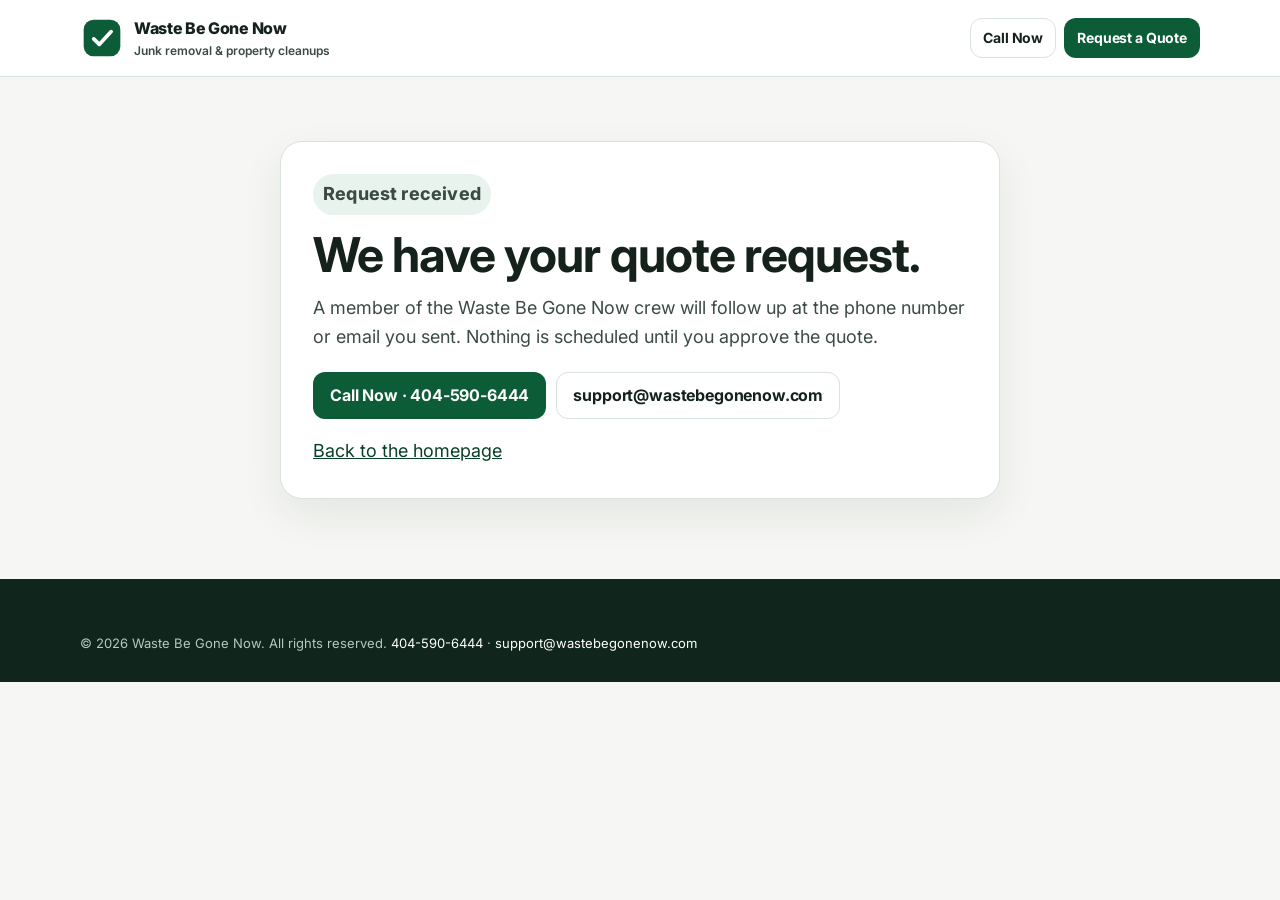
<file: thanks.html>
<!doctype html>
<html lang="en">
<head>
  <meta charset="utf-8" />
  <meta name="viewport" content="width=device-width, initial-scale=1" />
  <title>Quote request received | Waste Be Gone Now</title>
  <meta name="description" content="Waste Be Gone Now received your quote request. Call 404-590-6444 or email support@wastebegonenow.com if you need us sooner." />
  <meta name="robots" content="noindex" />
  <link rel="icon" href="assets/favicon.svg" type="image/svg+xml" />
  <link rel="preconnect" href="https://fonts.googleapis.com" />
  <link rel="preconnect" href="https://fonts.gstatic.com" crossorigin />
  <link href="https://fonts.googleapis.com/css2?family=Inter:wght@400;500;600;700;800&display=swap" rel="stylesheet" />
  <link rel="stylesheet" href="assets/styles.css" />
</head>
<body>
  <a class="skip-link" href="#main">Skip to content</a>

  <header class="header" id="top">
    <div class="container header__inner">
      <a class="brand" href="index.html">
        <img class="brand__mark" src="assets/favicon.svg" alt="" width="44" height="44" />
        <span class="brand__text">
          <span class="brand__name">Waste Be Gone Now</span>
          <span class="brand__tag">Junk removal &amp; property cleanups</span>
        </span>
      </a>
      <div class="header__tools">
        <a class="btn btn--ghost btn--sm header__call" href="tel:4045906444">Call Now</a>
        <a class="btn btn--primary btn--sm header__quote" href="index.html#quote">Request a Quote</a>
      </div>
    </div>
  </header>

  <main id="main" class="thanks">
    <div class="container">
      <article class="thanks__card">
        <p class="pill">Request received</p>
        <h1>We have your quote request.</h1>
        <p>A member of the Waste Be Gone Now crew will follow up at the phone number or email you sent. Nothing is scheduled until you approve the quote.</p>
        <div class="thanks__actions">
          <a class="btn btn--primary" href="tel:4045906444">Call Now · 404-590-6444</a>
          <a class="btn btn--ghost" href="mailto:support@wastebegonenow.com">support@wastebegonenow.com</a>
        </div>
        <p class="thanks__back"><a href="index.html">Back to the homepage</a></p>
      </article>
    </div>
  </main>

  <footer class="footer">
    <div class="container footer__legal">
      <span>&copy; <span id="year"></span> Waste Be Gone Now. All rights reserved.</span>
      <span><a href="tel:4045906444">404-590-6444</a> · <a href="mailto:support@wastebegonenow.com">support@wastebegonenow.com</a></span>
    </div>
  </footer>

  <div class="mobileBar" role="region" aria-label="Quick contact">
    <a class="btn btn--call" href="tel:4045906444">Call Now</a>
    <a class="btn btn--primary" href="index.html#quote">Request a Quote</a>
  </div>

  <script src="assets/script.js"></script>
</body>
</html>
</file>
<file: assets/styles.css>
:root {
  --bg: #f6f7f4;
  --surface: #ffffff;
  --text: #14221b;
  --muted: #3c4a44;
  --line: #d9e2dc;
  --accent: #0d5c38;
  --accent-strong: #084028;
  --accent-soft: #e7f3ec;
  --ink: #10261c;
  --shadow: 0 16px 40px rgba(16, 38, 28, 0.08);
  --radius: 16px;
  --radius-lg: 22px;
  --container: 1120px;
  --header: 76px;
  --font: "Inter", system-ui, -apple-system, sans-serif;
}

* { box-sizing: border-box; }
html { scroll-behavior: smooth; }
body {
  margin: 0;
  font-family: var(--font);
  color: var(--text);
  background: var(--bg);
  line-height: 1.6;
  -webkit-font-smoothing: antialiased;
}
img { max-width: 100%; height: auto; display: block; }
.hero__grid > *,
.serviceGrid > *,
.baList,
.baList > *,
.baCard__pair,
.baCard__pair > *,
.steps > *,
.areas > *,
.contactGrid > *,
.who__grid > *,
.footer__inner > * { min-width: 0; }
h1, h2, h3, h4 { margin: 0; line-height: 1.15; letter-spacing: -0.02em; }
p { margin: 0; }
a { color: var(--accent-strong); }
button, input, select, textarea { font: inherit; }

.container { width: min(var(--container), calc(100% - 32px)); margin: 0 auto; }
.sr-only {
  position: absolute !important;
  width: 1px; height: 1px;
  padding: 0; margin: -1px; overflow: hidden;
  clip: rect(0, 0, 0, 0); white-space: nowrap; border: 0;
}
.skip-link {
  position: absolute; left: 12px; top: -48px;
  background: var(--ink); color: #fff; padding: 10px 14px; border-radius: 10px; z-index: 80;
}
.skip-link:focus { top: 12px; }


.header {
  position: sticky; top: 0; z-index: 40;
  background: rgba(255, 255, 255, 0.94);
  backdrop-filter: blur(10px);
  border-bottom: 1px solid var(--line);
}
.header__inner {
  min-height: var(--header);
  display: flex; align-items: center; justify-content: space-between; gap: 16px;
}
.brand { display: flex; align-items: center; gap: 10px; color: inherit; text-decoration: none; min-width: 0; }
.brand__mark { width: 44px; height: 44px; flex: none; }
.brand__text { display: flex; flex-direction: column; min-width: 0; }
.brand__name { font-weight: 800; font-size: 16px; letter-spacing: -0.02em; }
.brand__tag { color: var(--muted); font-size: 12px; font-weight: 600; }

.nav__menu {
  display: flex; align-items: center; gap: 18px;
  list-style: none; margin: 0; padding: 0;
}
.nav__menu a:not(.btn) { color: var(--text); text-decoration: none; font-weight: 600; font-size: 15px; }
.nav__menu a:not(.btn):hover { color: var(--accent); }
.nav__mobileCtas { display: none; }
.nav__toggle {
  display: none;
  width: 44px; height: 44px; border-radius: 12px;
  border: 1px solid var(--line); background: #fff; color: var(--text);
}
.nav__toggleLines,
.nav__toggleLines::before,
.nav__toggleLines::after {
  display: block; width: 18px; height: 2px; background: var(--text); position: relative;
}
.nav__toggleLines::before,
.nav__toggleLines::after { content: ""; position: absolute; left: 0; }
.nav__toggleLines::before { top: -6px; }
.nav__toggleLines::after { top: 6px; }
.header__tools { display: flex; align-items: center; gap: 8px; }

.btn {
  display: inline-flex; align-items: center; justify-content: center; gap: 8px;
  min-height: 46px; padding: 10px 16px;
  border-radius: 12px; border: 1px solid transparent;
  text-decoration: none; font-weight: 700; letter-spacing: -0.01em;
  cursor: pointer; text-align: center;
}
.btn--sm { min-height: 40px; padding: 8px 12px; font-size: 14px; }
.btn--lg { min-height: 52px; padding: 12px 18px; }
.btn--primary { background: var(--accent); color: #fff; }
.btn--primary:hover { background: var(--accent-strong); }
.btn--ghost { background: #fff; color: var(--text); border-color: var(--line); }
.btn--ghost:hover { border-color: var(--accent); color: var(--accent-strong); }
.btn--call { background: #fff; color: var(--accent-strong); border-color: var(--accent); }
.btn--call:hover { background: var(--accent-soft); }
.btn:focus-visible, a:focus-visible, button:focus-visible, input:focus-visible, select:focus-visible, textarea:focus-visible {
  outline: 3px solid var(--accent);
  outline-offset: 2px;
}

.pill {
  display: inline-flex; width: fit-content;
  padding: 6px 10px; border-radius: 999px;
  background: var(--accent-soft); color: var(--accent-strong);
  font-size: 13px; font-weight: 750; letter-spacing: 0.01em;
}

.hero { padding: 48px 0 36px; background: linear-gradient(#fff, var(--bg)); }
.hero__grid { display: grid; grid-template-columns: 1.05fr 0.95fr; gap: 36px; align-items: center; }
.hero h1 { font-size: clamp(36px, 4.6vw, 56px); margin: 14px 0 12px; max-width: 14ch; }
.hero__sub { font-size: 18px; color: var(--muted); max-width: 42rem; }
.hero__cta { display: flex; flex-wrap: wrap; gap: 10px; margin-top: 22px; }
.hero__contact { display: flex; flex-wrap: wrap; gap: 8px; margin-top: 14px; font-weight: 700; color: var(--text); }
.hero__contact a { text-decoration: none; }
.hero__contact a:hover { text-decoration: underline; }
.panelCard {
  background: #fff; border: 1px solid var(--line); border-radius: var(--radius-lg);
  overflow: hidden; box-shadow: var(--shadow);
}
.panelCard img {
  width: 100%; height: auto; max-height: 640px;
  object-fit: contain; object-position: center; background: #eef3ef;
}
.panelCard figcaption { padding: 14px 16px 16px; color: var(--muted); font-size: 14px; }

.who { background: var(--ink); color: #e7f3ec; }
.who__grid { display: grid; grid-template-columns: repeat(3, 1fr); }
.who__item { padding: 28px 22px; }
.who__item + .who__item { border-left: 1px solid rgba(255, 255, 255, 0.12); }
.who__item h2 { color: #fff; font-size: 22px; margin-bottom: 8px; }
.who__item p { color: #d5e6dc; }

.section { padding: 72px 0; scroll-margin-top: 88px; }
.section--muted { background: #eef3ef; }
.section__head { max-width: 42rem; margin-bottom: 28px; }
.section__head--left { margin-bottom: 18px; }
.section__head h2 { font-size: clamp(30px, 4vw, 40px); margin-bottom: 8px; }
.section__head p { color: var(--muted); font-size: 18px; }
.section__head a { font-weight: 700; }

.serviceGrid { display: grid; grid-template-columns: 1fr 1fr; gap: 16px; }
.service {
  background: #fff; border: 1px solid var(--line); border-radius: var(--radius);
  padding: 22px; box-shadow: 0 10px 24px rgba(16, 38, 28, 0.04);
}
.service__icon {
  width: 52px; height: 52px; border-radius: 14px;
  display: grid; place-items: center;
  background: var(--accent-soft); color: var(--accent-strong); margin-bottom: 14px;
}
.service h3 { font-size: 22px; margin-bottom: 8px; }
.service p { color: var(--muted); }
.iconList { list-style: none; padding: 0; margin: 14px 0 0; display: grid; gap: 8px; color: var(--text); }
.iconList li { position: relative; padding-left: 18px; }
.iconList li::before {
  content: ""; position: absolute; left: 0; top: 0.55em;
  width: 8px; height: 8px; border-radius: 50%; background: var(--accent);
}

.note {
  margin-top: 16px; padding: 14px 16px;
  border: 1px dashed var(--line); border-radius: var(--radius);
  background: #fff; color: var(--muted);
}
a[href^="tel:"] { white-space: nowrap; }
.areaCard__email, .contactCard__email, .footer__contact a, .hero__contact a { overflow-wrap: anywhere; }

.baList { display: grid; gap: 18px; }
.baCard {
  background: #fff; border: 1px solid var(--line); border-radius: var(--radius-lg); padding: 16px;
}
.baCard h3 { font-size: 20px; margin: 2px 4px 12px; }
.baCard__pair { display: grid; grid-template-columns: 1fr 1fr; gap: 12px; }
.baShot { position: relative; margin: 0; }
.baShot img {
  width: 100%; max-width: 100%; aspect-ratio: 4 / 3; object-fit: contain;
  background: #e7eee9; border-radius: 14px; border: 2px dashed #9eb5a8;
}
.baShot img.is-live {
  aspect-ratio: auto; height: auto; object-fit: contain;
  border: 0; background: #dfe6e1;
}
.baShot figcaption {
  position: absolute; top: 18px; left: 18px;
  background: var(--ink); color: #fff;
  font-size: 12px; font-weight: 800; letter-spacing: 0.06em; text-transform: uppercase;
  padding: 6px 10px; border-radius: 999px;
}

.callout {
  margin-top: 18px; padding: 18px;
  display: flex; justify-content: space-between; align-items: center; gap: 16px; flex-wrap: wrap;
  background: #fff; border: 1px solid var(--line); border-radius: var(--radius-lg);
}
.callout h3 { font-size: 22px; margin-bottom: 4px; }
.callout p { color: var(--muted); }
.callout__actions { display: flex; flex-wrap: wrap; gap: 10px; }

.steps { list-style: none; padding: 0; margin: 0; display: grid; grid-template-columns: repeat(3, 1fr); gap: 16px; }
.step {
  background: #fff; border: 1px solid var(--line); border-radius: var(--radius); padding: 20px;
}
.step__num {
  width: 36px; height: 36px; border-radius: 12px;
  display: grid; place-items: center;
  background: var(--accent); color: #fff; font-weight: 800; margin-bottom: 12px;
}
.step h3 { font-size: 20px; margin-bottom: 8px; }
.step p { color: var(--muted); }

.areas { display: grid; grid-template-columns: 0.9fr 1.1fr; gap: 28px; align-items: center; }
.cityList { display: flex; flex-wrap: wrap; gap: 8px; list-style: none; padding: 0; margin: 0 0 14px; }
.cityList li {
  background: #fff; border: 1px solid var(--line); border-radius: 999px;
  padding: 8px 12px; font-weight: 700;
}
.areas__note { color: var(--muted); max-width: 36rem; }
.areaCard {
  background: #fff; border: 1px solid var(--line); border-radius: var(--radius-lg); overflow: hidden;
  box-shadow: var(--shadow);
}
.areaCard img { width: 100%; height: 220px; object-fit: cover; }
.areaCard__body { padding: 18px; display: grid; gap: 8px; }
.areaCard__body p { color: var(--muted); }
.areaCard__phone, .areaCard__email { font-weight: 800; text-decoration: none; font-size: 18px; }
.areaCard__actions { display: flex; flex-wrap: wrap; gap: 10px; margin-top: 6px; }

.contactGrid { display: grid; grid-template-columns: 1.15fr 0.85fr; gap: 18px; align-items: start; }
.form, .contactCard {
  background: #fff; border: 1px solid var(--line); border-radius: var(--radius-lg); padding: 20px;
  box-shadow: var(--shadow);
}
.form label, .form legend { display: block; font-weight: 700; font-size: 14px; margin-bottom: 12px; }
.form .check { display: flex; align-items: flex-start; gap: 10px; font-weight: 600; margin-bottom: 10px; }
.optional { color: var(--muted); font-weight: 600; }
.form input, .form select, .form textarea {
  width: 100%; margin-top: 6px; padding: 12px 12px;
  border-radius: 12px; border: 1px solid var(--line); background: #fbfcfb; color: var(--text);
}
.form textarea { resize: vertical; }
.form input:user-invalid, .form select:user-invalid, .form textarea:user-invalid { border-color: #9f2d2d; }
.form__row { display: grid; grid-template-columns: 1fr 1fr; gap: 12px; }
.form fieldset { border: 1px solid var(--line); border-radius: 14px; padding: 12px 12px 4px; margin: 0 0 12px; }
.form legend { padding: 0 4px; }
.check { display: flex; align-items: flex-start; gap: 10px; font-weight: 600; margin-bottom: 10px; }
.check input { width: 18px; height: 18px; margin-top: 2px; accent-color: var(--accent); }
.form__actions { display: flex; flex-wrap: wrap; gap: 10px; }
.form__fineprint { margin-top: 12px; color: var(--muted); font-size: 13px; }

.contactCard h3 { font-size: 26px; margin-bottom: 8px; }
.contactCard p { color: var(--muted); }
.contactCard__phone, .contactCard__email {
  display: block; margin-top: 10px; font-weight: 800; text-decoration: none; font-size: 20px;
}
.contactCard__actions { display: grid; gap: 10px; margin-top: 16px; }
.divider { height: 1px; background: var(--line); margin: 16px 0; }
.checklist { margin: 8px 0 0; padding: 0; list-style: none; }
.checklist li { position: relative; padding-left: 22px; margin: 8px 0; }
.checklist li::before {
  content: ""; position: absolute; left: 0; top: 0.45em;
  width: 10px; height: 10px; border-radius: 3px; background: var(--accent);
}
.small { font-size: 14px; }

.footer { background: var(--ink); color: #d5e6dc; padding: 36px 0 28px; }
.footer a { color: #fff; text-decoration: none; }
.footer a:hover { text-decoration: underline; }
.footer__inner { display: flex; justify-content: space-between; gap: 24px; flex-wrap: wrap; }
.footer__brand { color: #fff; font-weight: 800; font-size: 18px; }
.footer__sub { max-width: 38rem; margin-top: 8px; }
.footer__contact { display: flex; flex-wrap: wrap; gap: 8px 16px; margin-top: 12px; font-weight: 700; }
.footer__links { display: flex; flex-wrap: wrap; gap: 10px 16px; align-content: flex-start; font-weight: 700; }
.footer__legal { margin-top: 18px; font-size: 13px; color: #b7c9bf; }

.thanks { padding: 64px 0 80px; }
.thanks__card {
  max-width: 720px; margin: 0 auto; background: #fff;
  border: 1px solid var(--line); border-radius: var(--radius-lg); padding: 32px;
  box-shadow: var(--shadow);
}
.thanks h1 { font-size: clamp(32px, 5vw, 48px); margin: 12px 0; }
.thanks p { color: var(--muted); font-size: 18px; }
.thanks__actions { display: flex; flex-wrap: wrap; gap: 10px; margin-top: 20px; }
.thanks__back { margin-top: 18px; font-size: 15px; }

.mobileBar { display: none; }
.anchor { position: relative; top: -88px; display: block; height: 0; }

@media (max-width: 1040px) {
  .header__call, .header__quote { display: none; }
  .nav__toggle { display: inline-flex; align-items: center; justify-content: center; }
  .nav { position: static; }
  .nav__menu {
    display: none;
    position: absolute; left: 16px; right: 16px; top: calc(100% + 8px); z-index: 45;
    flex-direction: column; align-items: stretch; gap: 4px;
    padding: 10px; background: #fff; border: 1px solid var(--line);
    border-radius: 16px; box-shadow: var(--shadow);
  }
  .nav__menu.is-open { display: flex; }
  .nav__menu a:not(.btn) { padding: 12px; border-radius: 10px; }
  .nav__menu a:not(.btn):hover { background: var(--accent-soft); }
  .nav__mobileCtas { display: grid; gap: 8px; padding-top: 6px; }
  .hero__grid, .serviceGrid, .baCard__pair, .steps, .areas, .contactGrid, .who__grid { grid-template-columns: 1fr; }
  .who__item + .who__item { border-left: 0; border-top: 1px solid rgba(255, 255, 255, 0.12); }
  .panelCard img { max-height: 480px; height: auto; }
  .form__row { grid-template-columns: 1fr; }
  .mobileBar {
    display: grid; grid-template-columns: minmax(0, 1fr) minmax(0, 1fr); gap: 8px;
    position: fixed; left: 0; right: 0; bottom: 0; z-index: 50;
    width: 100vw; max-width: 100vw; min-width: 0; box-sizing: border-box;
    padding: 10px 12px calc(10px + env(safe-area-inset-bottom));
    background: rgba(255, 255, 255, 0.97);
    border-top: 1px solid var(--line);
    box-shadow: 0 -10px 30px rgba(16, 38, 28, 0.08);
  }
  .mobileBar .btn { min-width: 0; padding-left: 8px; padding-right: 8px; }
  body { padding-bottom: 84px; }
  .btn, input, select, textarea { scroll-margin-bottom: 96px; }
}

@media (max-width: 640px) {
  .container { width: min(var(--container), calc(100% - 24px)); }
  .brand__tag { display: none; }
  .hero { padding-top: 28px; }
  .hero h1 { max-width: none; }
  .section { padding: 56px 0; }
  .hero__cta, .form__actions, .callout__actions, .areaCard__actions, .thanks__actions { display: grid; }
  .hero__cta .btn, .form__actions .btn, .callout__actions .btn, .areaCard__actions .btn, .thanks__actions .btn { width: 100%; }
  .mobileBar .btn { min-height: 48px; padding: 10px 8px; font-size: 15px; }
}

@media (prefers-reduced-motion: reduce) {
  html { scroll-behavior: auto; }
}
</file>
